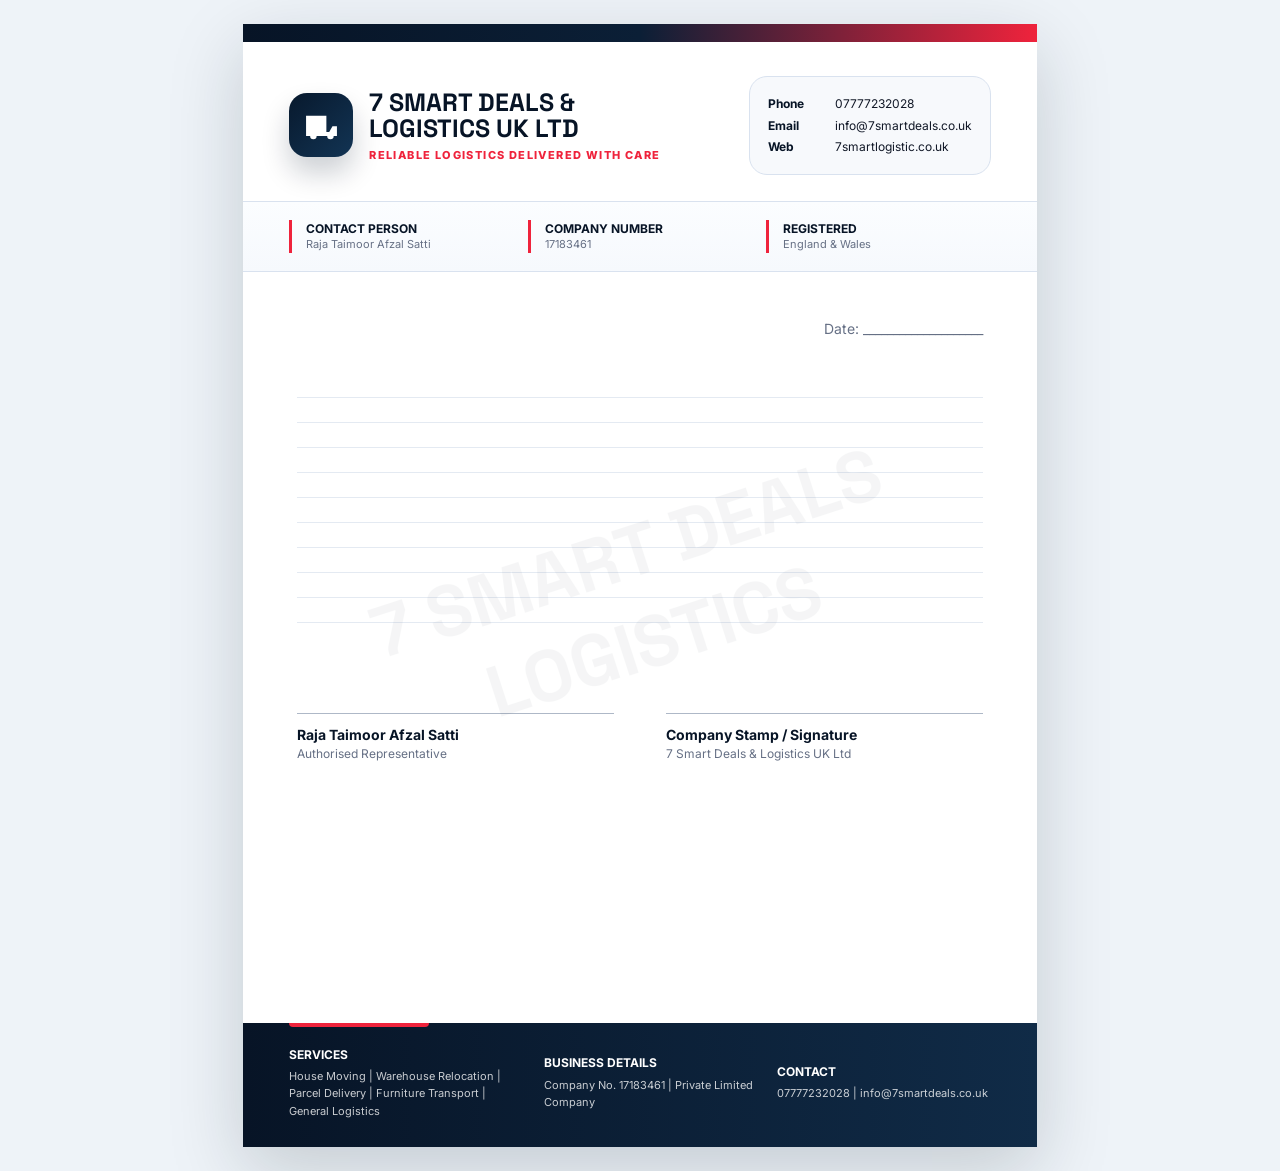
<file: letterhead.html>
<!DOCTYPE html>
<html lang="en">
<head>
  <meta charset="UTF-8">
  <meta name="viewport" content="width=device-width, initial-scale=1.0">
  <title>Letterhead | 7 Smart Deals & Logistics UK Ltd</title>
  <link rel="preconnect" href="https://fonts.googleapis.com">
  <link rel="preconnect" href="https://fonts.gstatic.com" crossorigin>
  <link href="https://fonts.googleapis.com/css2?family=Inter:wght@400;500;600;700;800;900&family=Space+Grotesk:wght@600;700&display=swap" rel="stylesheet">
  <style>
    :root {
      --navy: #071426;
      --deep: #0b1f36;
      --red: #ef233c;
      --ink: #111827;
      --muted: #667085;
      --line: #d9e2ef;
    }

    * {
      box-sizing: border-box;
    }

    body {
      margin: 0;
      background: #eef3f8;
      color: var(--ink);
      font-family: Inter, Arial, sans-serif;
    }

    .page {
      position: relative;
      width: 210mm;
      min-height: 297mm;
      margin: 24px auto;
      overflow: hidden;
      background: #fff;
      box-shadow: 0 24px 70px rgba(10, 25, 41, 0.18);
    }

    .top-band {
      height: 18px;
      background: linear-gradient(90deg, var(--navy), var(--deep), var(--red));
    }

    .header {
      display: grid;
      grid-template-columns: 1fr auto;
      gap: 32px;
      align-items: center;
      padding: 34px 46px 26px;
      border-bottom: 1px solid var(--line);
    }

    .brand {
      display: flex;
      align-items: center;
      gap: 16px;
    }

    .mark {
      display: grid;
      width: 64px;
      height: 64px;
      place-items: center;
      border-radius: 18px;
      background: linear-gradient(135deg, #08192d, #123454);
      box-shadow: 0 16px 28px rgba(7, 20, 38, 0.2);
    }

    .mark svg {
      width: 39px;
      height: 39px;
      fill: #fff;
    }

    .brand h1 {
      margin: 0;
      color: var(--navy);
      font-family: "Space Grotesk", Inter, sans-serif;
      font-size: 25px;
      line-height: 1.05;
      letter-spacing: 0;
      text-transform: uppercase;
    }

    .brand p {
      margin: 7px 0 0;
      color: var(--red);
      font-size: 11px;
      font-weight: 800;
      letter-spacing: 1.4px;
      text-transform: uppercase;
    }

    .contact {
      min-width: 230px;
      padding: 16px 18px;
      border-radius: 18px;
      background: #f7f9fc;
      border: 1px solid var(--line);
      font-size: 12px;
      line-height: 1.8;
    }

    .contact strong {
      display: inline-block;
      width: 64px;
      color: var(--navy);
    }

    .meta {
      display: grid;
      grid-template-columns: 1fr 1fr 1fr;
      gap: 14px;
      padding: 18px 46px;
      border-bottom: 1px solid var(--line);
      background: linear-gradient(180deg, #fbfdff, #f6f9fd);
    }

    .meta div {
      padding-left: 14px;
      border-left: 3px solid var(--red);
      color: var(--muted);
      font-size: 11px;
      line-height: 1.45;
    }

    .meta strong {
      display: block;
      color: var(--navy);
      font-size: 12px;
      text-transform: uppercase;
    }

    .content {
      position: relative;
      min-height: 650px;
      padding: 48px 54px 120px;
    }

    .watermark {
      position: absolute;
      inset: 0;
      display: grid;
      place-items: center;
      pointer-events: none;
      opacity: 0.035;
    }

    .watermark span {
      color: var(--navy);
      font-family: "Space Grotesk", Inter, sans-serif;
      font-size: 72px;
      font-weight: 800;
      text-align: center;
      text-transform: uppercase;
      transform: rotate(-18deg);
    }

    .date-line {
      display: flex;
      justify-content: flex-end;
      margin-bottom: 42px;
      color: var(--muted);
      font-size: 14px;
    }

    .writing-lines {
      display: grid;
      gap: 24px;
      margin-top: 60px;
    }

    .writing-lines span {
      display: block;
      height: 1px;
      background: #e4eaf2;
    }

    .signature {
      display: grid;
      grid-template-columns: 1fr 1fr;
      gap: 52px;
      margin-top: 90px;
    }

    .signature div {
      padding-top: 12px;
      border-top: 1px solid #aeb8c7;
      color: var(--muted);
      font-size: 12px;
    }

    .signature strong {
      display: block;
      color: var(--navy);
      font-size: 14px;
      margin-bottom: 3px;
    }

    .footer {
      position: absolute;
      left: 0;
      right: 0;
      bottom: 0;
      padding: 22px 46px 26px;
      color: #fff;
      background: linear-gradient(90deg, var(--navy), #102b47);
    }

    .footer-grid {
      display: grid;
      grid-template-columns: 1.1fr 1fr 1fr;
      gap: 20px;
      align-items: center;
      font-size: 11px;
      line-height: 1.6;
    }

    .footer strong {
      display: block;
      margin-bottom: 4px;
      color: #fff;
      font-size: 12px;
      text-transform: uppercase;
    }

    .footer span {
      color: rgba(255, 255, 255, 0.78);
    }

    .footer::before {
      content: "";
      position: absolute;
      top: 0;
      left: 46px;
      width: 140px;
      height: 4px;
      background: var(--red);
      border-radius: 0 0 8px 8px;
    }

    @media print {
      body {
        background: #fff;
      }

      .page {
        width: 210mm;
        min-height: 297mm;
        margin: 0;
        box-shadow: none;
      }
    }
  </style>
</head>
<body>
  <main class="page">
    <div class="top-band"></div>

    <header class="header">
      <section class="brand" aria-label="Company brand">
        <span class="mark" aria-hidden="true">
          <svg viewBox="0 0 48 48">
            <path d="M5 12h25v20h3.5l4-7H43v12h-4a4 4 0 0 1-8 0H18a4 4 0 0 1-8 0H5V12Z"/>
          </svg>
        </span>
        <div>
          <h1>7 Smart Deals &amp;<br>Logistics UK Ltd</h1>
          <p>Reliable logistics delivered with care</p>
        </div>
      </section>

      <aside class="contact" aria-label="Contact details">
        <div><strong>Phone</strong> 07777232028</div>
        <div><strong>Email</strong> info@7smartdeals.co.uk</div>
        <div><strong>Web</strong> 7smartlogistic.co.uk</div>
      </aside>
    </header>

    <section class="meta" aria-label="Company registration details">
      <div><strong>Contact Person</strong>Raja Taimoor Afzal Satti</div>
      <div><strong>Company Number</strong>17183461</div>
      <div><strong>Registered</strong>England &amp; Wales</div>
    </section>

    <section class="content">
      <div class="watermark" aria-hidden="true"><span>7 Smart Deals<br>Logistics</span></div>
      <div class="date-line">Date: ____________________</div>

      <div class="writing-lines" aria-hidden="true">
        <span></span><span></span><span></span><span></span><span></span>
        <span></span><span></span><span></span><span></span><span></span>
      </div>

      <div class="signature">
        <div><strong>Raja Taimoor Afzal Satti</strong>Authorised Representative</div>
        <div><strong>Company Stamp / Signature</strong>7 Smart Deals &amp; Logistics UK Ltd</div>
      </div>
    </section>

    <footer class="footer">
      <div class="footer-grid">
        <div><strong>Services</strong><span>House Moving | Warehouse Relocation | Parcel Delivery | Furniture Transport | General Logistics</span></div>
        <div><strong>Business Details</strong><span>Company No. 17183461 | Private Limited Company</span></div>
        <div><strong>Contact</strong><span>07777232028 | info@7smartdeals.co.uk</span></div>
      </div>
    </footer>
  </main>
</body>
</html>
</file>
